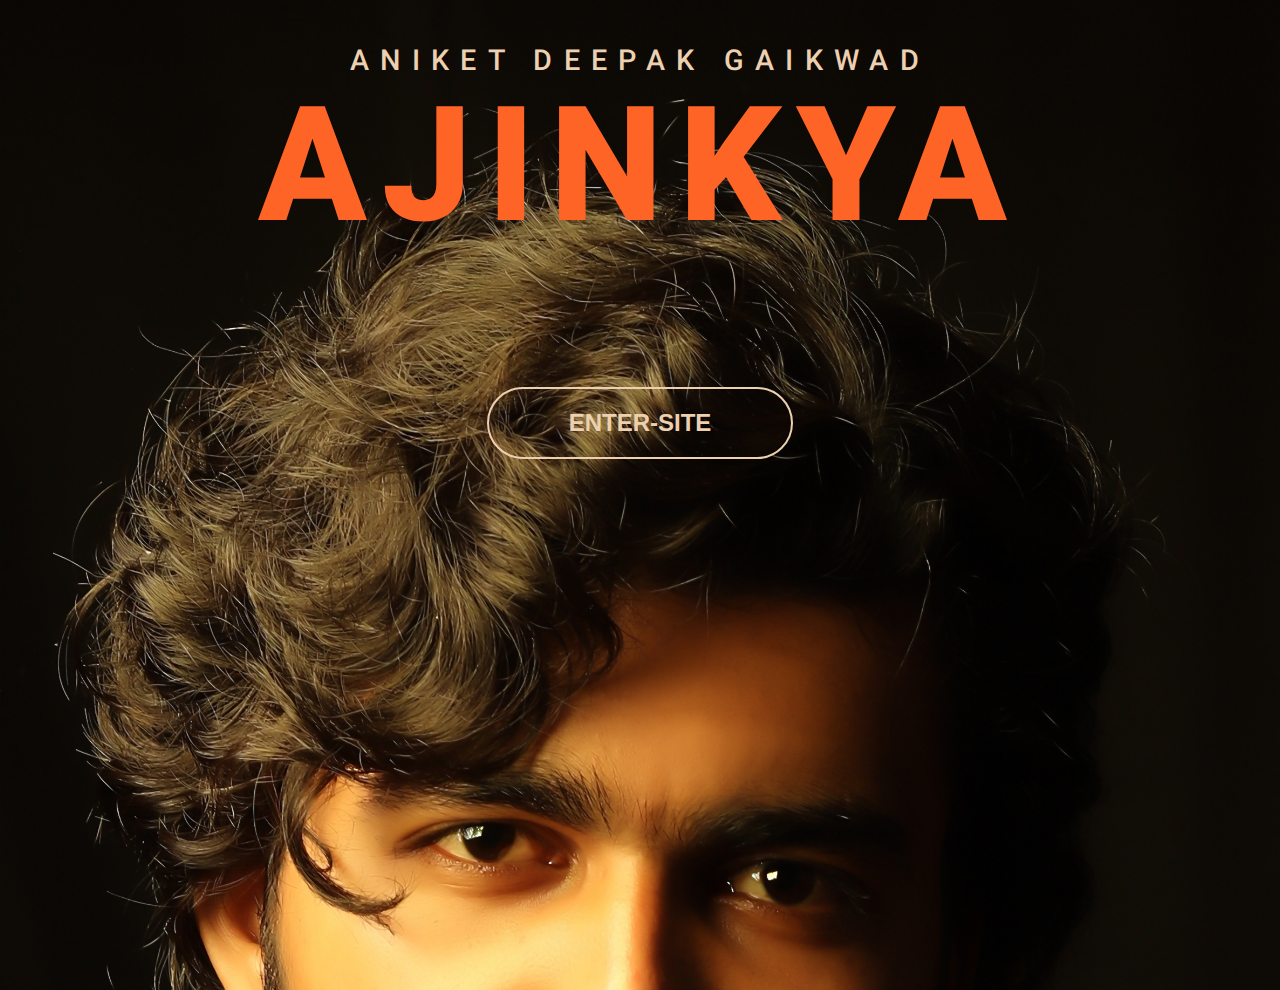
<file: index.html>
<!DOCTYPE html>
<html lang="en">
<head>
    <meta charset="UTF-8">
    <meta name="viewport" content="width=device-width, initial-scale=1.0">
    <title>AJINKYA</title>
    <link rel="stylesheet" href="style.css">
    <style>
        @import url('https://fonts.googleapis.com/css2?family=Geologica&display=swap');
      </style>
      <style>
        @import url('https://fonts.googleapis.com/css2?family=Geologica:wght@400;900&display=swap');
      </style>
      <style>
        @import url('https://fonts.googleapis.com/css2?family=Ysabeau+SC:wght@700&display=swap');
    </style>
    <style>
        @import url('https://fonts.googleapis.com/css2?family=Heebo:wght@700&display=swap');
    </style>
    <style>
        @import url('https://fonts.googleapis.com/css2?family=Heebo:wght@900&display=swap');
    </style>
</head>
<body class="background-img">

    <header id="Home">
        <div class="aniket-gaikwad">
            <p>ANIKET DEEPAK GAIKWAD</p>

        </div>

        <div class="ajinkya">
            <p>AJINKYA</p>

        </div>

        <div class="enter-site">
           <button class="btn">
            <li><a href="info.html" target="_blank">ENTER-SITE</a></li>
           </button>
        </div>
    </header>


    
</body>
</html>
</file>
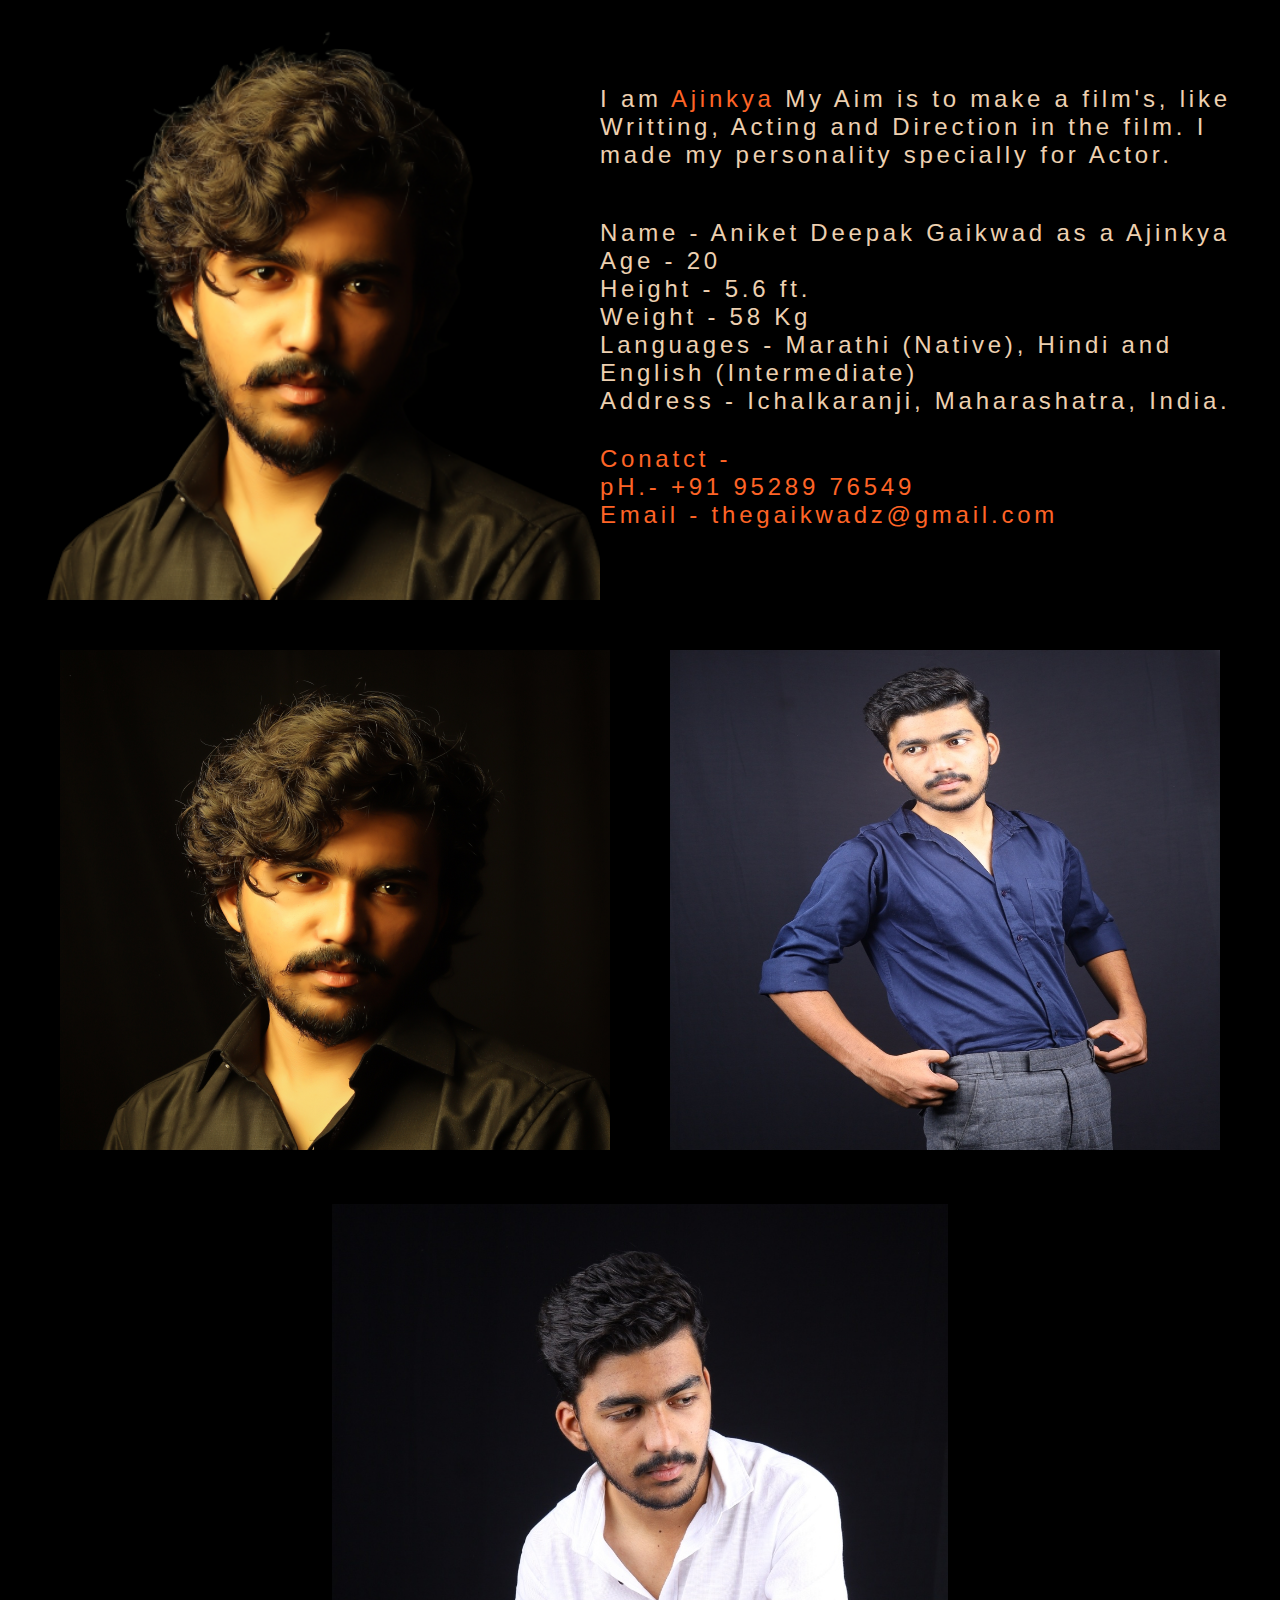
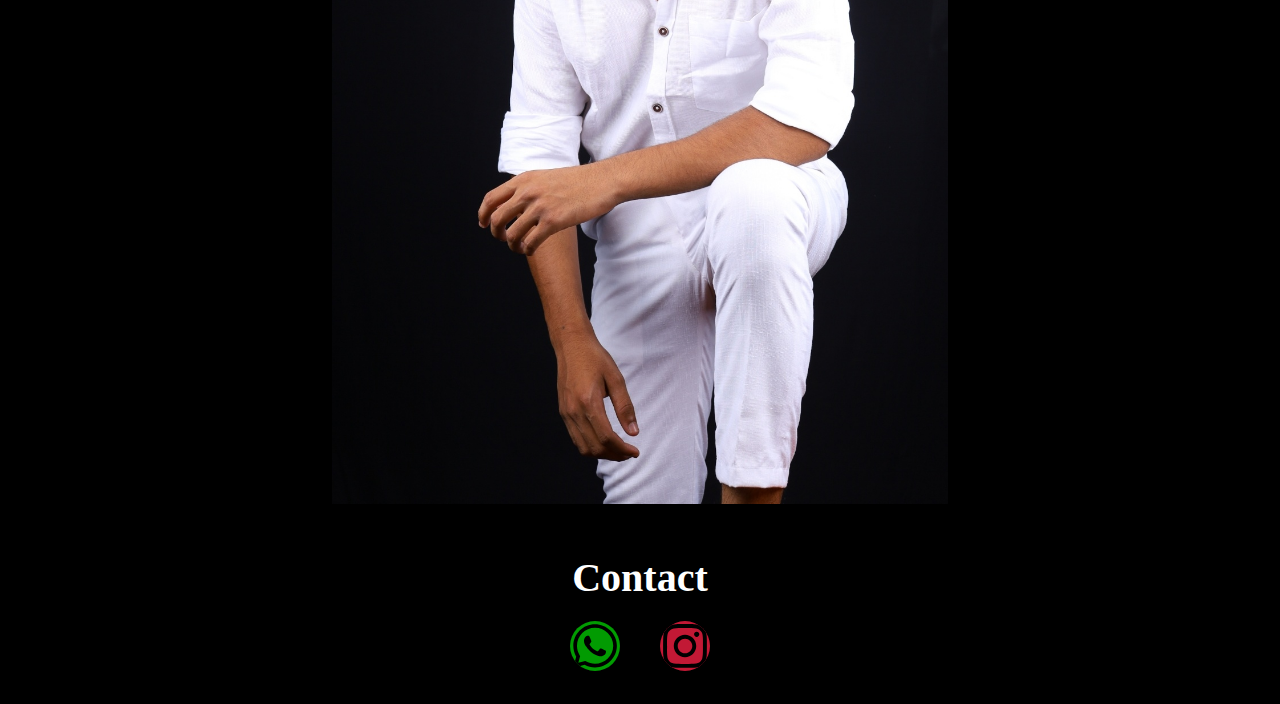
<file: info.html>
<!DOCTYPE html>
<html lang="en">

<head>
    <meta charset="UTF-8">
    <meta name="viewport" content="width=device-width, initial-scale=1.0">
    <title>AJINKYA</title>
</head>

<style>
    * {
        margin: 0;
        padding: 0;

    }

    body {
        background-color: black;

    }

    #page-1 {
        display: flex;
        justify-content: stretch;
        align-items: center;






    }


    .img {}

    .img img {
        display: flex;
        justify-content: center;
        align-items: center;
        height: 100%;
        width: 600px;


    }










    .info {
        color: white;
        display: flex;
        justify-content: center;
        align-items: center;
        flex-direction: column;
        margin-top: -100px;





    }

    span {
        color: #fe6426;
    }



    .info p {
        font-size: 1.5rem;
        font-family: "Heebo", sans-serif;
        letter-spacing: 0.1cm;
        color: #edd0b0;
    }




    .span-info {
        color: #fe6426;
        margin-top: 30px;
        position: absolute;

    }

    .information {
        margin-top: 50px;
    }


    .page-2 {}

    .photo {
        display: flex;
        justify-content: space-evenly;
        align-items: center;



    }

    .img-manage {
        margin-top: 50px;
        height: 500px;
        width: 550px;
        background-repeat: no-repeat;
        background-position: center;
        background-size: cover;
        max-width: 100vw;
    }

    .photo-1 {
        display: flex;
        justify-content: center;
        align-items: center;

    }

    .photo-1 img {
        height: 100vh;
        margin-top: 50px;

    }

    footer {
        color: white;
        height: 200px;
        display: flex;
        justify-content: center;
        align-items: center;
        flex-direction: column;


    }

    .img-manage1 {
        height: 50px;
        width: 50px;
        background-color: rgb(2, 155, 2);
        border-radius: 30px;

    }

    .img-manage2 {
        height: 50px;
        width: 50px;
        background-color: rgb(194, 25, 53);
        border-radius: 30px;

    }

    .contact{
        display: flex;
        justify-content: center;
        align-items: center;
        
    }

    .contact h2{
        margin: 20px 0px;
        font-size: 2.5rem;
    }

    .social-sites {
        display: flex;
        justify-content: center;
        align-items: center;
    
    }



    .social-sites li {
        list-style: none;
        margin: 0px 20px;

    }

    .social-sites li a {
        cursor: pointer;


    }

    @media only screen and (min-width: 390px) and (max-width: 850px) {

        #page-1 {
            display: flex;
            justify-content: center;
            align-items: center;
            height: 80vh;
        }


        .img img {
            display: none;
        }

        .info {

            font-size: 10px;

        }

        .info p {

            font-size: 1rem;
            max-width: 100%;
            margin: 0px 10px;
        }








        .span-info {
            display: flex;
            justify-content: center;
            align-items: center;
        }

        .information {
            display: flex;
            justify-content: center;
            align-items: center;
        }










        .photo {
            display: flex;
            justify-content: center;
            align-items: center;
            flex-direction: column;
        }

        .img-manage {
            height: 100%;
            width: 100%;
        }

        .photo-1 img {
            height: 100%;
            width: 100%;
        }

        footer{
            height: 120px;
            display: flex;
            justify-content: center;
            align-items: center;
        }

        .contact h2{
            margin: 20px 0px;
            font-size: 1.5rem;
        }

        .img-manage1 {
            height: 30px;
            width: 30px;
            background-color: rgb(2, 155, 2);
            border-radius: 15px;
    
        }

        .img-manage2{
            background-color: rgb(194, 25, 53);
            border-radius: 15px;
            height: 30px;
            width: 30px;

        }











    }
</style>

<body>

    <section id="page-1">

        <div class="img">
            <img src="img/second-bg.png" alt="">

        </div>

        <div class="info">

            <p>I am <span>Ajinkya</span> My Aim is to make a film's, like Writting, Acting and Direction in the film. I
                made my personality
                specially for Actor.
            </p>

            <div class="information">
                <p class="p-tag"> Name - Aniket Deepak Gaikwad as a Ajinkya
                    <br>
                    Age - 20
                    <br>
                    Height - 5.6 ft.
                    <br>
                    Weight - 58 Kg
                    <br>
                    Languages - Marathi (Native), Hindi and English (Intermediate)
                    <br>
                    Address - Ichalkaranji, Maharashatra, India.
                    <br>

                    <span class="span-info">
                        Conatct - <br>
                        pH.- +91 95289 76549 <br>
                        Email - thegaikwadz@gmail.com
                    </span>

                </p>
            </div>


        </div>


    </section>


    <section id="page-2">



        <div class="photo">
            <div><img src="img/1.jpg" alt="" class="img-manage"></div>

            <div><img src="img/3.jpg" alt="" class="img-manage"></div>
        </div>

        <div class="photo-1">
            <img src="img/2.jpg" alt="">
        </div>






    </section>


    <footer>


        <div class="contact">
            <h2>Contact</h2>
        </div>

        <div class="social-sites">

            <li><a href="https://wa.me/9529076549" target="_blank"><img src="img/whatsapp.svg" alt=""
                        class="img-manage1"></a></li>


            <li><a href="https://instagram.com/thegaikwadz?igshid=NGExMmI2YTkyZg==" target="_blank"><img
                        src="img/instagram (2).svg" alt="" class="img-manage2"></a></li>








        </div>

    </footer>

</body>

</html>
</file>
<file: style.css>
* {
  margin: 0;
  padding: 0;
}

.background-img {
  background: url(img/bg.jpg);
  background-repeat: no-repeat;
  background-size: cover;
  background-position: center;
  height: 110vh;
}

#Home {
  color: white;
  display: flex;
  justify-content: center;
  align-items: center;
  flex-direction: column;
}

.aniket-gaikwad {
  margin-top: 40px;
  font-size: 1.8rem;
  font-family: "Heebo", sans-serif;
  letter-spacing: 0.3cm;
  font-weight: 550;
  color: #edd0b0;
}

.ajinkya {
  color: #fe6426;
  margin-top: -30px;
  font-weight: 800;
  letter-spacing: 0.4cm;
  font-size: 10rem;
  font-family: "Heebo", sans-serif;
}
.enter-site {
  margin-top: 100px;

  display: flex;
  justify-content: center;
  align-items: center;
}
.enter-site li {
  list-style: none;
  padding: 10px 50px;
}

.enter-site li a {
  text-decoration: none;
  font-size: 1.5rem;
  font-weight: bold;
  color: #edd0b0;
}

.btn {
  border-radius: 50px;
  padding: 10px 30px;
  background-color: transparent;
  border: 2px solid#edd0b0;
}

.btn:hover:hover {
  box-shadow: 0 0 5px #fe6426, 0 0 20px #fe6426, 0 0 50px #fe6426,
    0 0 100px#fe6426;
}

@media only screen and (min-width: 390px) and (max-width: 850px) {
  .background-img {
    background: url(img/mobile-bg.jpg);
    background-size: cover;
    background-position: center;
    background-repeat: no-repeat;
    background-color: white;
    height: 100vh;
    width: 100vw;
  }

  #Home {
    display: flex;
    justify-content: center;
    align-items: center;
    flex-direction: column;
   
  }
  .aniket-gaikwad {
    font-size: 1rem;
    margin-top: 20px;
    font-family: "Heebo", sans-serif;
    letter-spacing: 0.1cm;
    color: #edd0b0;
  }
  .ajinkya {
    color: #fe6426;
    margin-top: -10px;
    font-weight: 800;
    letter-spacing: 0.2cm;
    font-size: 4rem;
    font-family: "Heebo", sans-serif;
  }

  .enter-site {

    position: absolute;
    cursor: pointer;
    bottom: 140px;
 
  }
}
</file>
